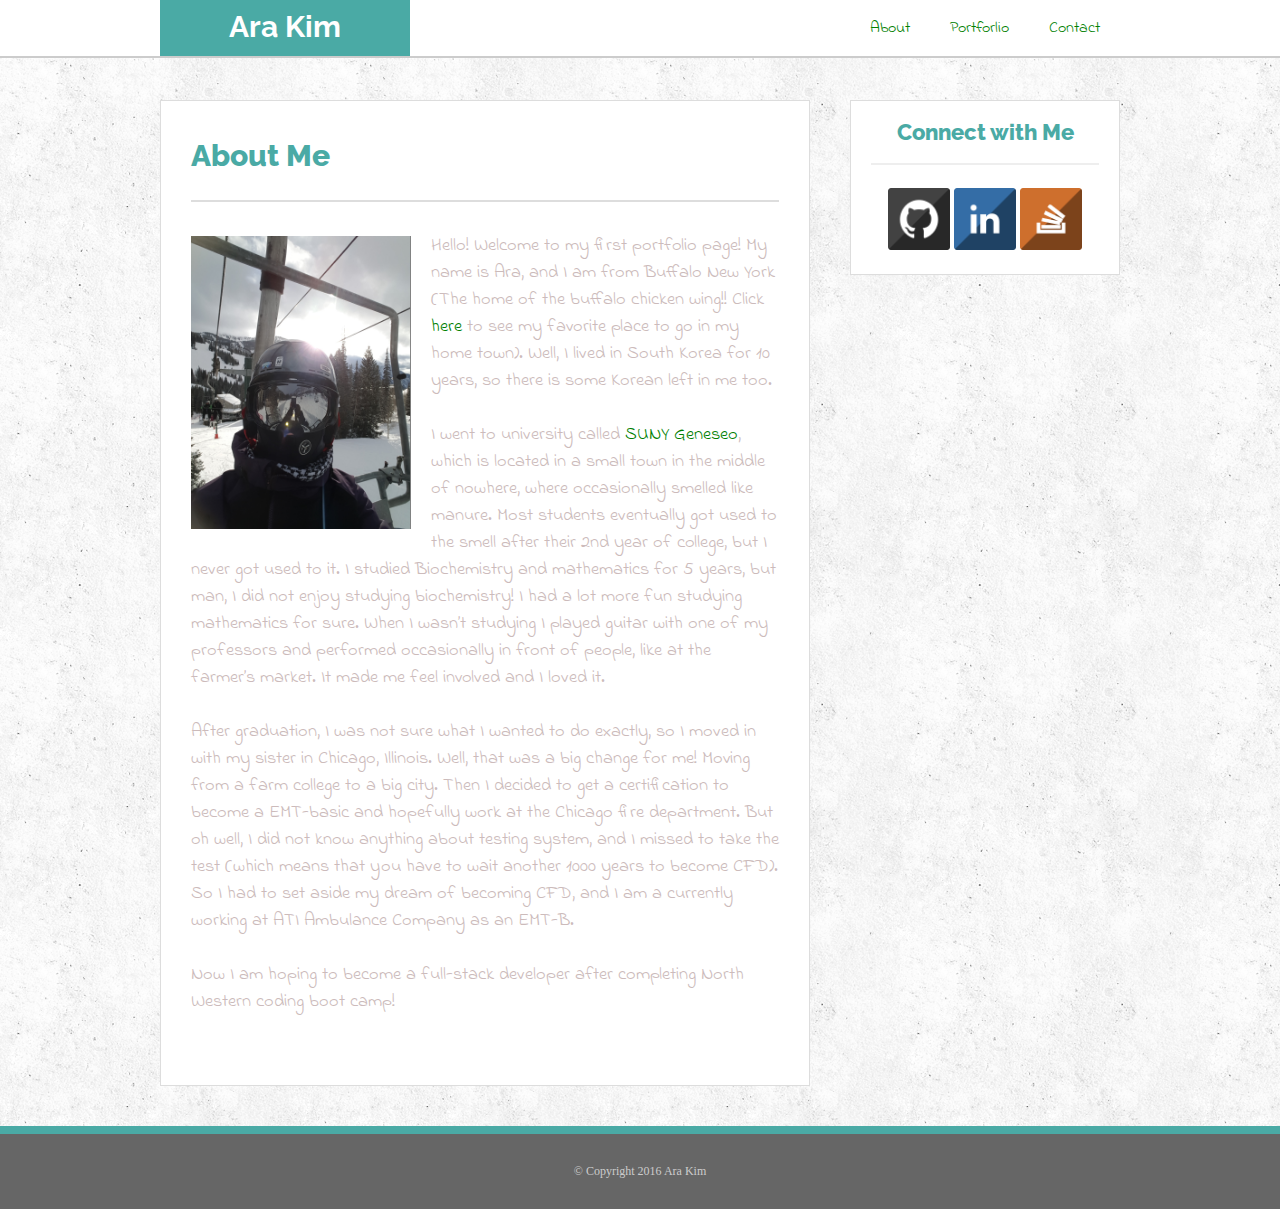
<file: index.html>
<!DOCTYPE html>
<html>
<head>
    <meta charset="utf-8" name="viewport" content="width=device-width, initial-scale=1.0">
    <title>Ara's Protforlio</title>
    <!--<link rel="stylesheet"  type="text/css" href="assets/css/reset.css"> -->
    <link href="https://fonts.googleapis.com/css?family=Cormorant+Garamond|Homemade+Apple|Indie+Flower|Raleway:100|Rock+Salt|Slabo+27px" rel="stylesheet">
    <link rel="stylesheet"  type="text/css" href="assets/css/index.css">
</head>
<body>

    <header id="masthead" >
      <div class="container col-m-9 col-s-11">
        <a href="index.html" id="logo">Ara Kim</a>
        <ul class="col-12">
            <li class="col-4"><a href="contact.html">Contact</a></li>
            <li class="col-4"><a href="portfolio.html">Portforlio</a></li>
            <li class="col-4"><a href="index.html">About</a></li>
          </ul>
        </div>
      </div>
    </header>

    <div id="main-container" class="container col-m-9 col-s-11 col-11">
      <section class="main-section col-m-6 col-s-12 col-12">
          <h1>About Me</h1>

          <img id="bio-image" src="assets/images/ara1.jpg" alt="Ara Kim" />

          <p class="clear" id="pStyle">
          Hello! Welcome to my first portfolio page! My name is Ara, and I am from Buffalo New York (The home of the buffalo chicken wing!! Click <a href="http://www.duffswings.com/" target="_blank">here</a>  to see my favorite place to go in my home town). Well, I lived in South Korea for 10 years, so there is some Korean left in me too. <br><br>
          I went to university called <a href="https://www.geneseo.edu/" target="_blank">SUNY Geneseo</a>, which is located in a small town in the middle of nowhere, where occasionally smelled like manure.  Most students eventually got used to the smell after their 2nd year of college, but I never got used to it.  I studied Biochemistry and mathematics for 5 years, but man, I did not enjoy studying biochemistry!  I had a lot more fun studying mathematics for sure.  When I wasn’t studying I played guitar with one of my professors and performed occasionally in front of people, like at the farmer’s market.  It made me feel involved and I loved it.<br><br>
          After graduation, I was not sure what I wanted to do exactly, so I moved in with my sister in Chicago, Illinois. Well, that was a big change for me! Moving from a farm college to a big city.  Then I decided to get a certification to become a EMT-basic and hopefully work at the Chicago fire department. But oh well, I did not know anything about testing system, and I missed to take the test (which means that you have to wait another 1000 years to become CFD).  So I had to set aside my dream of becoming CFD, and I am a currently working at ATI Ambulance Company as an EMT-B.<br><br>
           Now I am hoping to become a full-stack developer after completing North Western coding boot camp! </p>
        </section>

        <section class="sidebar col-m-5 col-s-12 col-12">
          <div>
              <h2>Connect with Me</h2>

              <a href="https://github.com/Arakim44" target="_blank">
                <img class="social" src="assets/images/github.jpg" alt="github" /></a>
              <a href="https://www.linkedin.com/in/ara-kim-b9bb8998?trk=hp-identity-name" target="_blank">
                <img class="social" src="assets/images/linkedin.jpg" alt="Linkedin" /></a>
              <a href="http://stackoverflow.com/users/6797712/ara-kim?tab=profile" target="_blank">
                <img class="social" src="assets/images/stackOver.jpg" alt="Stack Overflow" /></a>
          </div>
        </section>

      </div>


      <footer>
        <div class="container">
          &copy; Copyright 2016 Ara Kim
        </div>
      </footer>

  </body>
</html>
</file>
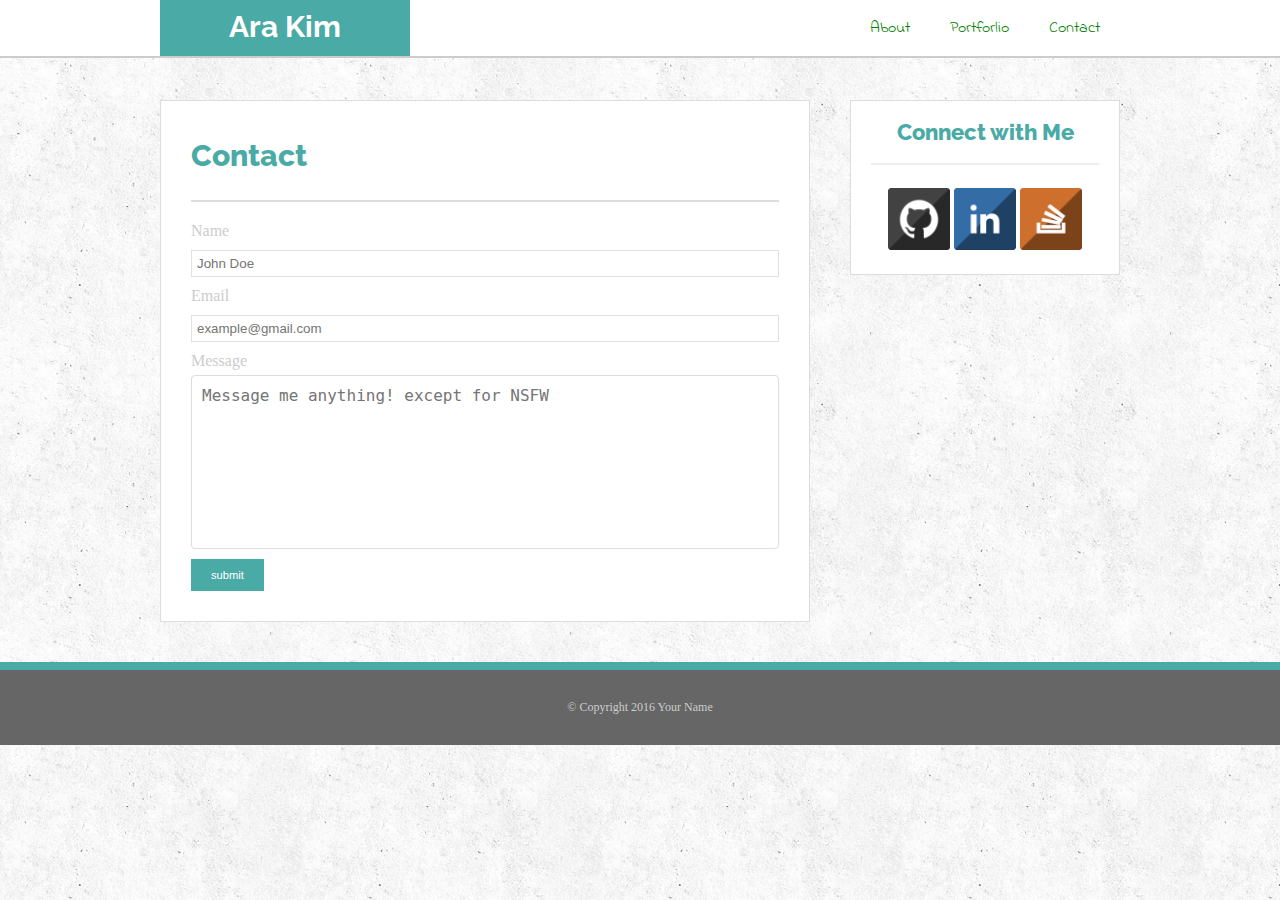
<file: contact.html>
<!DOCTYPE html>
<html>
  <head>
    <meta charset="utf-8" name="viewport" content="width=device-width, initial-scale=1.0">
    <link href="https://fonts.googleapis.com/css?family=Cormorant+Garamond|Homemade+Apple|Indie+Flower|Raleway:100|Rock+Salt|Slabo+27px" rel="stylesheet">
    <link rel="stylesheet"  type="text/css" href="assets/css/index.css">
    <link rel="stylesheet"  type="text/css" href="assets/css/contact.css">
    <meta charset="utf-8">
    <title>Ara's Protforlio</title>

  </head>


<body>

    <header id="masthead">
      <div class="container col-m-9 col-s-11">
        <a href="index.html" id="logo">Ara Kim</a>
        <ul class="col-12">
            <li><a href="contact.html">Contact</a></li>
            <li><a href="portfolio.html">Portforlio</a></li>
            <li><a href="index.html">About</a></li>
          </ul>
        </div>
      </div>
    </header>

    <div id="main-container" class="container col-m-9 col-s-11 col-11">
      <section class="main-section col-m-6 col-s-12 col-12" >
              <h1 id="box">Contact</h1>

              <form class="input" action="index.html" method="post">
                <label for="name">Name</label>
                <input type="text" id="name" name="name" placeholder="John Doe">
                <br>
                <label for="email">Email</label>
                <input type="text" id="email" name="email" placeholder="example@gmail.com">
                <br>
                <label for=""></label>
                <label for="message">Message</label>
                <br>
                <textarea name="name" rows="8" cols="40" placeholder="Message me anything! except for NSFW"></textarea>
                <br>


                <!-- <input type="text" name="message" id="message"> -->
                <input type="submit" name="name" value="submit">
              </form>


        </section>





        <section class="sidebar  col-m-5 col-s-12 col-12">
          <div>
              <h2>Connect with Me </h2>

              <a href="https://github.com/Arakim44" target="_blank">
                <img class="social" src="assets/images/github.jpg" alt="github" /></a>
              <a href="https://www.linkedin.com/in/ara-kim-b9bb8998?trk=hp-identity-name" target="_blank">
                <img class="social" src="assets/images/linkedin.jpg" alt="Linkedin" /></a>
              <a href="http://stackoverflow.com/users/6797712/ara-kim?tab=profile" target="_blank">
                <img class="social" src="assets/images/stackOver.jpg" alt="Stack Overflow" /></a>
          </div>
        </section>

    </div>

    <footer>
  		<div class="container">
  			&copy; Copyright 2016 Your Name
  		</div>
  	</footer>
</body>
</html>
</file>
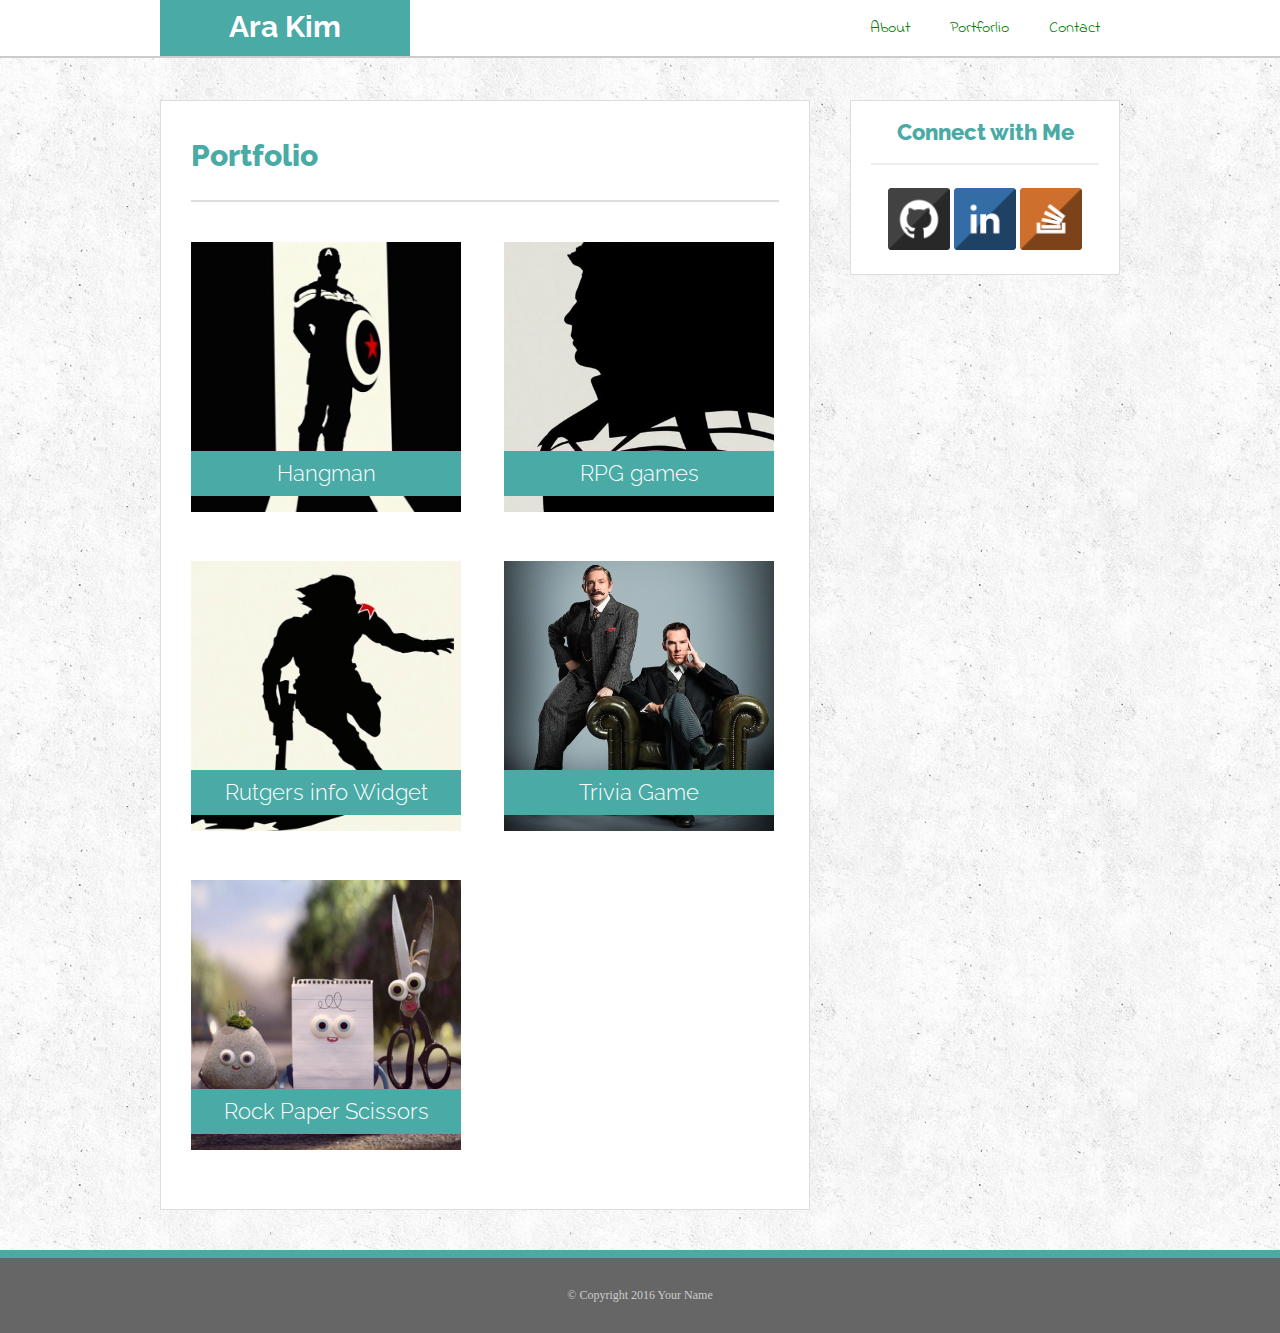
<file: portfolio.html>
<!DOCTYPE html>
<html>
<head>
  <meta charset="utf-8" name="viewport" content="width=device-width, initial-scale=1.0">
  <link href="https://fonts.googleapis.com/css?family=Cormorant+Garamond|Homemade+Apple|Indie+Flower|Raleway:100|Rock+Salt|Slabo+27px" rel="stylesheet">
  <link rel="stylesheet"  type="text/css" href="assets/css/index.css">
  <link rel="stylesheet"  type="text/css" href="assets/css/portfolio.css">
  <meta charset="utf-8">
  <title>Ara's Protforlio</title>

</head>


<body>

  <header id="masthead">
    <div class="container col-m-9 col-s-11">
      <a href="index.html" id="logo">Ara Kim</a>
      <ul class="col-12">
        <li><a href="contact.html">Contact</a></li>
        <li><a href="portfolio.html">Portforlio</a></li>
        <li><a href="index.html">About</a></li>
      </ul>
    </div>
  </div>
</header>


<div class="container col-m-9 col-s-11 col-11" id="main-container">
  <section class="main-section col-m-6 col-s-12 col-12">
    <h1>Portfolio</h1>

    <div class="img" id="portfolio" >
      <img src="assets/images/captain.jpg" alt="Hangman"  />

        <h3>Hangman</h3>
    </div>

    <div class="img" id="portfolio" >
      <img src="assets/images/captain2.jpg" alt="RPG games" />

        <h3>RPG games</h3>
    </div>

     <!-- <br class="cl"> -->

    <div class="img" id="portfolio" >
      <img src="assets/images/buck.jpg" alt="Rutgers info Widget"/>

        <h3>Rutgers info Widget</h3>
    </div>

    <div class="img" id="portfolio" >
      <img src="assets/images/sherlock.jpg" alt="Trivia Game"/>

        <h3>Trivia Game</h3>
    </div>

        <!-- <br class="cl"> -->

    <div class="img" id="portfolio">
      <img src="assets/images/rock.jpg" alt="rock paper scissors"/>

        <h3>Rock Paper Scissors</h3>
    </div>


  </section>

  <section class="sidebar col-m-5 col-s-12 col-12">
    <div>
      <h2>Connect with Me </h2>

      <a href="https://github.com/Arakim44" target="_blank">
        <img class="social" src="assets/images/github.jpg" alt="github" /></a>
        <a href="https://www.linkedin.com/in/ara-kim-b9bb8998?trk=hp-identity-name" target="_blank">
        <img class="social" src="assets/images/linkedin.jpg" alt="Linkedin" /></a>
        <a href="http://stackoverflow.com/users/6797712/ara-kim?tab=profile" target="_blank">
        <img class="social" src="assets/images/stackOver.jpg" alt="Stack Overflow" /></a>
    </div>
  </section>

</div>

<footer>
  <div class="container">
    &copy; Copyright 2016 Your Name
  </div>
</footer>





</body>
</html>
</file>
<file: assets/css/index.css>
* {
  box-sizing: border-box;
  /*text-align: center;*/
  margin: 0;
}

body{
  background-image: url("../images/wall4.png");
  background-color: #cccccc;
  height: 100%;
  width: 100%;
}
.container {
  width: 100%;
  max-width: 960px;
  margin: 0 auto;
  clear: both;
}

h1,
h2,
h3,
p {
	margin-bottom: 20px;
}
/*p:last-child{
  margin-bottom:0;
}*/

h1,h2,h3{
  font-family: 'Raleway', sans-serif;
  font-weight: 800;
  color: #4aaaa5;
  /*font-family: 'Georgia', Times, Times New Roman, serif;*/
  /*font-family: 'Indie Flower', cursive;*/
}

h1 {
  font-size: 30px;
	line-height: 49px;
	border-bottom: 2px solid #ddd;
	padding-bottom: 20px;
}

h2,
h3 {
	font-size: 22px;
}

ul, p{
  /*font-weight: bold;*/
  /*font-family:'Arial', 'Helvetica Neue', Helvetica, sans-serif;*/
  /*font-family: 'Slabo 27px', serif;*/
  /*font-family: 'Cormorant Garamond', serif;*/
  /*font-family: 'Raleway', sans-serif;*/
  font-family: 'Indie Flower', cursive;
  /*font-family: 'Rock Salt', cursive;*/
  /*font-family: 'Homemade Apple', cursive;*/
}


#masthead {
  background: #fff;
  margin: 0 0 0px;
  /*z index specifies the stack order of an element. only works on positioned element*/
  z-index: 99;
  position: fixed;
  color: #fff;
  overflow: auto;
  border-bottom: 2px solid #ccc;
  width: 100%;
}

#logo {
  width: 250px;
  height:56px;
  background: #4aaaa5;
  float: left;
  font-family: 'Raleway', sans-serif;
  text-align: center;
  line-height: 54px;
  color: #fff;
  font-weight: 700;
  font-size:30px;
  text-decoration: none;
}



a:link {
  color: green;
  background-color: transparent;
  text-decoration: none;
}
a:visited {
  color: pink;
  background-color: transparent;
  text-decoration: none;
}
a:hover {
  color: #4aaaa5;
  background-color: transparent;
  /*text-decoration: underline;*/
}
a:active {
  color: red;
  background-color: transparent;
}


ul{
  list-style-type: none;
  padding: 0px 0px 0px;
  overflow: hidden;
}

li{
  float: right;
}

li:last-child{
  border-left: none;
}

li a{
  display: inline-block;
  color: #cccccc;
  text-align: center;
  padding: 16px 20px;
  text-decoration: none;

}

li a,li, img.social {
  -webkit-transition: all .15s ease-out 0s;
  -moz-transition: all .15s ease-out 0s;
  transition: all .15s ease-out 0s;
}


li:hover{
  background-color: #555;
  color: white;
}
li a:hover{
  color:white;
}
/*li a:active{
  background-color: #4aaaa5;
}*/


#active{
  background-color: #4aaaa5;
  color: white;
  /*padding:16px 20px;*/
  /*border-bottom: : solid #4aaaa5;*/
}


#bio-image{
  float: left;
  width: 220px;
  margin: 14px 20px 10px 0px;
  /*border: solid 2px #cccccc;*/
  /*clear: right;*/
}


#main-container {
	padding-top: 100px;
}

.main-section{
  background: #fff;
  padding: 30px;
  margin: 0 0 40px 0;
  width: 650px;
  /*width: 100%;*/
  /*max-width: 650px;*/
  float: left;
  border: 1px solid #ddd;
}
/*p.clear{
  clear: right;
  font-size: 110%;
  line-height: 1.5em;
}*/

#pStyle {
  color: #cbb;
  text-align: left;
  padding: 10px 0 20px;
  font-size: 115%;
}


/*sidebar*/

.sidebar{
  background: #fff;
  padding: 20px;
  width: 270px;
  /*width: 100%;*/
  /*max-width: 270px;*/
  float: right;
  border: 1px solid #ddd;
  margin-bottom: 20px;
  text-align: center;
}

h3,
.sidbar, h2{
  border-bottom: 2px solid #eee;
  padding-bottom: 20px;
  margin-bottom: 15px;
  line-height: 22px;
}

.social {
	width: 62px;
	height: 62px;
	margin-top: 8px;
	margin-right: 20px;
}
.social:last-child {
	margin-right: 0;
}


img.social:hover{
  opacity: 0.5;
  filter: alpha(opacity=50);
}

/*footer*/


footer {
	background: #666;
	color: #fff;
	padding: 30px 0;
	clear: both;
	border-top: 8px solid #4aaaa5;
	color: #ccc;
	font-size: 12px;
	text-align: center;
}

/*Media query*/


/* For mobile phones: */
[class*="col-"] {
    /*width: 100%;*/
}

@media only screen and (max-width: 640px) {
     /*For tablets: */
     #logo{width:100%;}
     li{width:33.3%;
       text-align: center;}
     #bio-image{width:100%;}
     #main-container{padding-top: 130px;}
     #portfolio{
       max-width: none;
       width:100%;
     }
     .col-4 {width: 33.33%;}
     .col-11 {width: 91.66%;}
     .col-12 {width: 100%;}

}

@media only screen and (min-width: 640px) and (max-width: 768px) {
     /*For tablets: */
     #bio-image{width:50%;}

     .col-s-11 {width: 91.66%;}
     .col-s-12 {width: 100%;}
}
@media only screen and (min-width: 768px)  and (max-width: 980px) {
     /*For desktop: */
     .img{
       max-width: none;
       width:100%;
     }
      #bio-image{width:100%;}
     .col-m-5 {width: 41.66%;}
     .col-m-6 {width: 50%;}
     .col-m-9 {width: 75%;}

}
/*
@media only screen (min-width: 980px) {
     /*For desktop: */
    /*.col-l-1 {width: 8.33%;}
    .col-l-2 {width: 16.66%;}
    .col-l-3 {width: 25%;}
    .col-l-4 {width: 33.33%;}
    .col-l-5 {width: 41.66%;}
    .col-l-6 {width: 50%;}
    .col-l-7 {width: 58.33%;}
    .col-l-8 {width: 66.66%;}
    .col-l-9 {width: 75%;}
    .col-l-10 {width: 83.33%;}
    .col-l-11 {width: 91.66%;}
}*/
</file>
<file: assets/css/contact.css>
input[type=text] {
  text-align: left;
  width: 100%;
  padding: 5px 10px 5px 5px;
  box-sizing: border-box;
  border: 1px solid #e1e1e1;
  outline: none;
  margin:5px 0 10px 0;
  color: darkblue;
  }

input[type=text]:focus {
  background-color: lightblue;


}

input[type=submit] {
  background-color:  #4aaaa5;
  border: none;
  color: white;
  padding: 10px 20px 10px 20px;
  text-decoration: none;
  cursor: pointer;
  /*float: left;*/
  font-size: 70%;
}

label {
  float: left;
  color: #ccc;
  margin-bottom: 5px;
}

textarea{
  float: left;
  margin: 5px
  display: block;
  width: 100%;
  height: 150;
  border-radius: 4px;
  border-color: #ddd;
  font-size: 16px;
  resize: none;
  margin-bottom: 10px;
  text-align: left;
  padding: 10px;
  overflow: hidden;

}

textarea:focus {
  background-color: lightblue;
}

br{
  clear: both;
}

#message{
  height: 150px;
  padding: 12px 20px;
  box-sizing: border-box;
  resize: none;
}

input:hover{
  opacity: .8;
}
</file>
<file: assets/css/portfolio.css>
img, h3{
  -webkit-transition: all .15s ease-out 0s;
  -moz-transition: all .15s ease-out 0s;
  transition: all .15s ease-out 0s;
}

br.cl {
  clear:left;
}


.img {
  position: relative;
  float: left;
  max-width: 270px;
  overflow: auto;
  margin: 20px 0 25px;
 display: inline;
 }

.img:nth-child(even) {
  margin-right: 43px;
}

/*.img:nth-child(2n){
  margin-left: 43px;
}*/
/*#weird{
  margin-left: 40px;
}*/

.img img {
  width:100%;
  border: 0 none;
  /*opacity: .8;*/
}

.img h3{
  border-bottom: 0;
  background: #4aaaa5;
  color: #fff;
  text-align: center;
  position: absolute;
  padding: 15px;
  width: 100%;
  bottom: 20px;
  line-height: 15px;
  margin-bottom: 0;
  font-weight: 300;
}

.auth-image {
	width: 200px;
	height: auto;
	margin-top: 10px;
	float: left;
	margin-right: 25px;
}
/*img.left{

  margin-right: 20px;
  margin-top: 20px;
}
img.right{

  margin-left: 20px;
  margin-top: 20px;

}


div.abLeft {
  position: absolute;
  background-color: #4aaaa5;
  color: white;
  text-align: center;
  padding: 10px 0 10px 0;
  top: 240px;
  bottom: 20px;
  width: 283px;
  font-family: 'Indie Flower', cursive;

}*/
img:hover{
  opacity: 0.5;
  filter: alpha(opacity=50);
}

img:hover{
  opacity: 0.5;
  filter: alpha(opacity=50);
}

h3:hover{
  border-radius: 15px;
  border: 2px solid white;
  background-color: #499;
}
h3:active{
  background-color: #555 ;
}



/*div.abRight {
  position: absolute;
  background-color: #4aaaa5;
  color: white;
  text-align: center;
  padding: 10px 0 10px 0;
  top: 240px;
  left:20px;
  bottom: 20px;
  width: 283px;
  font-family: 'Indie Flower', cursive;
}*/
</file>
